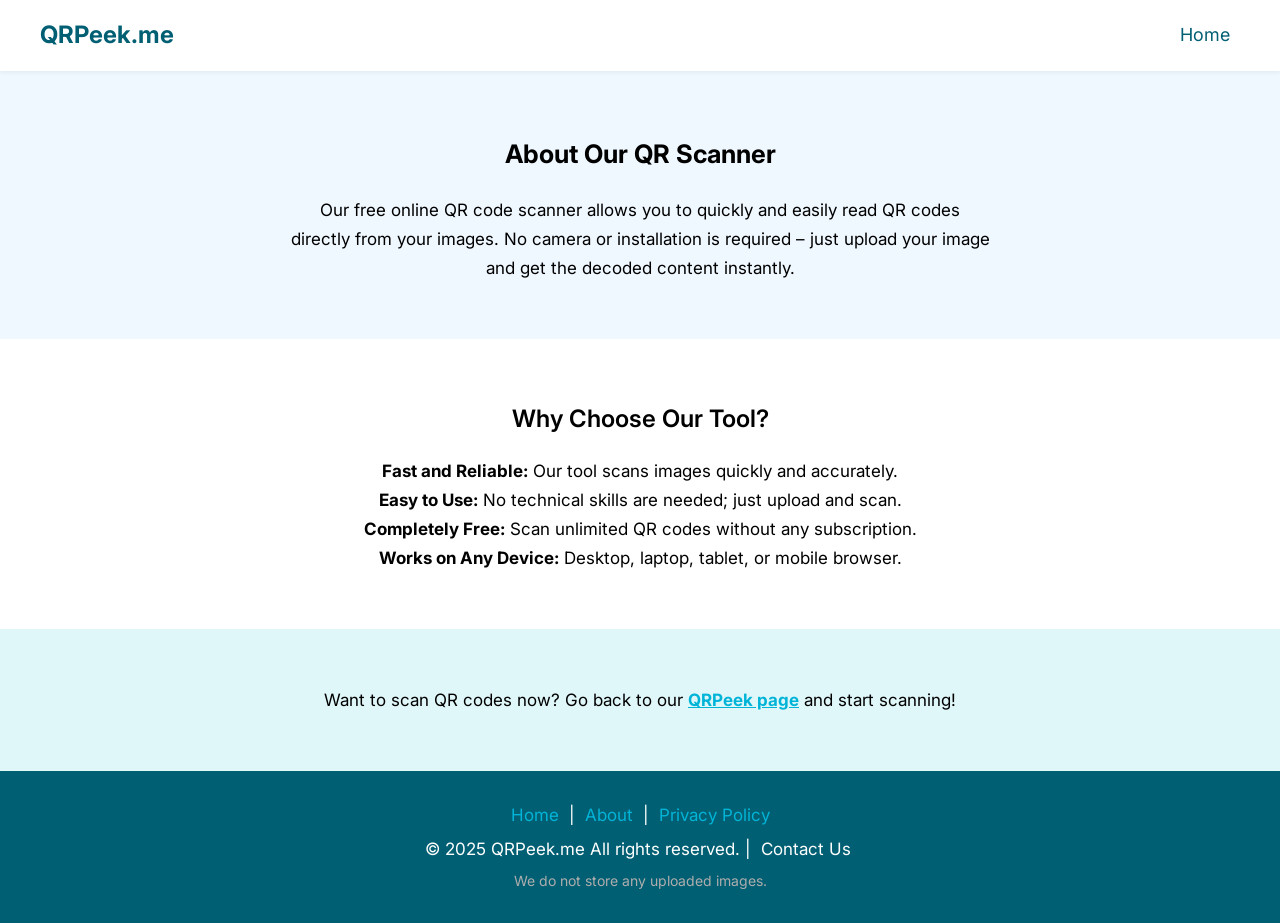
<file: static/about.html>
<!-- about.html -->
<!DOCTYPE html>
<html lang="en">
<head>
    <meta charset="UTF-8">
    <meta name="viewport" content="width=device-width, initial-scale=1.0">
    <!-- Google tag (gtag.js) -->
    <script async src="https://www.googletagmanager.com/gtag/js?id=G-CW1ZBVGSDL"></script>
    <script>
    window.dataLayer = window.dataLayer || [];
    function gtag(){dataLayer.push(arguments);}
    gtag('js', new Date());

    gtag('config', 'G-CW1ZBVGSDL');
    </script>
    <title>About QRPeek.me - Free Online QR Code Reader</title>
    <meta name="description" content="Learn about our free online QR scanner. Quickly read and decode any QR code from images using our fast, easy-to-use tool.">

    <link rel="stylesheet" href="styles.css">
    <link rel="preconnect" href="https://fonts.googleapis.com">
    <link rel="preconnect" href="https://fonts.gstatic.com" crossorigin>
    <link href="https://fonts.googleapis.com/css2?family=Inter:wght@400;600;700&display=swap" rel="stylesheet">

</head>
<body>
    <header class="navbar">
    <div class="navbar-content">
        <div class="logo">QRPeek.me</div>

        <!-- Nav Links -->
        <nav class="nav-links" id="nav-links">
            <a href="index.html">Home</a>
            <!-- ถ้าเป็นหน้า index.html ให้เพิ่มลิงก์อื่น -->
            <!-- <a href="about.html">About</a>
            <a href="privacy.html">Privacy Policy</a> -->
        </nav>

        <!-- Hamburger Button -->
        <button class="hamburger" id="hamburger-button">
            <span class="hamburger-line"></span>
            <span class="hamburger-line"></span>
            <span class="hamburger-line"></span>
        </button>
    </div>
</header>


    <section class="section-light text-center">
        <div class="content-box">
        <h1>About Our QR Scanner</h1>
        <p>Our free online QR code scanner allows you to quickly and easily read QR codes directly from your images. No camera or installation is required – just upload your image and get the decoded content instantly.</p>
        </div>
    </section>

    <section class="section-white text-center">
        <h2>Why Choose Our Tool?</h2>
        <div class="content-box">
        <ul class="center-list">
            <li><strong>Fast and Reliable:</strong> Our tool scans images quickly and accurately.</li>
            <li><strong>Easy to Use:</strong> No technical skills are needed; just upload and scan.</li>
            <li><strong>Completely Free:</strong> Scan unlimited QR codes without any subscription.</li>
            <li><strong>Works on Any Device:</strong> Desktop, laptop, tablet, or mobile browser.</li>
        </ul>
        </div>
    </section>

    <section class="section-blue text-center">
        <div class="content-box">
        <p>
            Want to scan QR codes now? 
            Go back to our <a href="index.html" style="color: var(--primary-color); font-weight:bold;">QRPeek page</a> and start scanning!
        </p>
        </div>
    </section>
    <footer class="footer-section">
    <div class="footer-content">
        <p>
        <a href="index.html">Home</a> |
        <a href="about.html">About</a> |
        <a href="privacy.html">Privacy Policy</a>
        </p>
        <p>© 2025 QRPeek.me All rights reserved. |
            <a href="https://forms.gle/cxM42wwBqbA4f2Dv5" target="_blank" style="color:#ffffff; text-decoration:none;">
    Contact Us</a>
        </p>
        <p style="font-size: 14px; color: #aeadad;">We do not store any uploaded images.</p>
    </div>
    </footer>
    <script>
    const hamburgerButton = document.getElementById('hamburger-button');
    const navLinks = document.getElementById('nav-links');

    if (hamburgerButton && navLinks) {
        hamburgerButton.addEventListener('click', () => {
            hamburgerButton.classList.toggle('active');

            if (navLinks.style.maxHeight) {
                navLinks.style.maxHeight = null;
            } else {
                navLinks.style.maxHeight = navLinks.scrollHeight + "px";
            }
        });
    }
    </script>

</body>
</html>
</file>
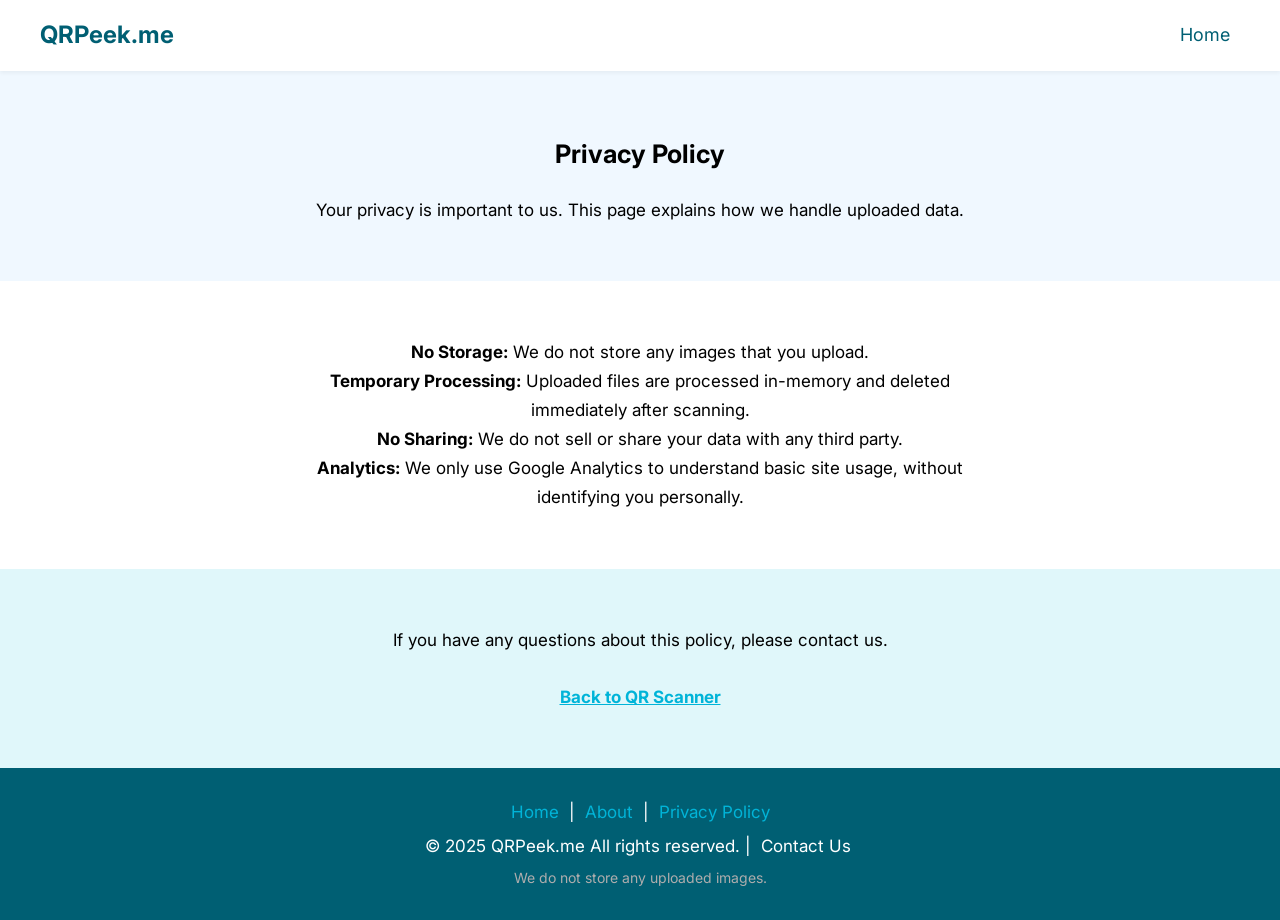
<file: static/privacy.html>
<!-- privacy.html -->
<!DOCTYPE html>
<html lang="en">
<head>
    <meta charset="UTF-8">
    <meta name="viewport" content="width=device-width, initial-scale=1.0">
    <!-- Google tag (gtag.js) -->
    <script async src="https://www.googletagmanager.com/gtag/js?id=G-CW1ZBVGSDL"></script>
    <script>
    window.dataLayer = window.dataLayer || [];
    function gtag(){dataLayer.push(arguments);}
    gtag('js', new Date());

    gtag('config', 'G-CW1ZBVGSDL');
    </script>
    <title>Privacy Policy - QRPeek.me</title>
    <meta name="description" content="Read our privacy policy to understand how we handle your data. We do not store or share your uploaded images.">

    <link rel="stylesheet" href="styles.css">
    <link rel="preconnect" href="https://fonts.googleapis.com">
    <link rel="preconnect" href="https://fonts.gstatic.com" crossorigin>
    <link href="https://fonts.googleapis.com/css2?family=Inter:wght@400;600;700&display=swap" rel="stylesheet">
</head>
<body>
    <header class="navbar">
    <div class="navbar-content">
        <div class="logo">QRPeek.me</div>

        <!-- Nav Links -->
        <nav class="nav-links" id="nav-links">
            <a href="index.html">Home</a>
            <!-- ถ้าเป็นหน้า index.html ให้เพิ่มลิงก์อื่น -->
            <!-- <a href="about.html">About</a>
            <a href="privacy.html">Privacy Policy</a> -->
        </nav>

        <!-- Hamburger Button -->
        <button class="hamburger" id="hamburger-button">
            <span class="hamburger-line"></span>
            <span class="hamburger-line"></span>
            <span class="hamburger-line"></span>
        </button>
    </div>
</header>


    <!-- Intro Section -->
    <section class="section-light text-center">
        <h1>Privacy Policy</h1>
        <div class="content-box">
        <p>Your privacy is important to us. This page explains how we handle uploaded data.</p>
        </div>
    </section>

    <!-- Policy Section -->
    <section class="section-white text-center">
        <div class="content-box">
        <ul class="center-list">
            
            <li><strong>No Storage:</strong> We do not store any images that you upload.</li>
            <li><strong>Temporary Processing:</strong> Uploaded files are processed in-memory and deleted immediately after scanning.</li>
            <li><strong>No Sharing:</strong> We do not sell or share your data with any third party.</li>
            <li><strong>Analytics:</strong> We only use Google Analytics to understand basic site usage, without identifying you personally.</li>
        </ul>
        </div>
    </section>

    <section class="section-blue text-center">
        <div class="content-box">
        <p>
            If you have any questions about this policy, please contact us.  
            <br><br>
            <a href="index.html" style="color: var(--primary-color); font-weight:bold;">Back to QR Scanner</a>
        </p>
        </div>
    </section>
    <footer class="footer-section">
    <div class="footer-content">
        <p>
        <a href="index.html">Home</a> |
        <a href="about.html">About</a> |
        <a href="privacy.html">Privacy Policy</a>
        </p>
        <p>© 2025 QRPeek.me All rights reserved. |
            <a href="https://forms.gle/cxM42wwBqbA4f2Dv5" target="_blank" style="color:#ffffff; text-decoration:none;">
    Contact Us</a>
        </p>
        <p style="font-size: 14px; color: #aeadad;">We do not store any uploaded images.</p>
    </div>
    </footer>
    <script>
    const hamburgerButton = document.getElementById('hamburger-button');
    const navLinks = document.getElementById('nav-links');

    if (hamburgerButton && navLinks) {
        hamburgerButton.addEventListener('click', () => {
            hamburgerButton.classList.toggle('active');

            if (navLinks.style.maxHeight) {
                navLinks.style.maxHeight = null;
            } else {
                navLinks.style.maxHeight = navLinks.scrollHeight + "px";
            }
        });
    }
    </script>
</body>
</html>
</file>
<file: static/styles.css>
/* =============================================== */
/* === Root Variables & Body Styles === */
/* =============================================== */
:root {
    --primary-color: #00b4d8;
    --secondary-color: #005f73;
    --bg-light: #f0f8ff;
    --bg-white: #ffffff;
    --border-color: #ade8f4;
    --text-color: #333;
}

body {
    font-family: 'Inter', sans-serif;
    background-color: var(--bg-light);
    margin: 0;
    display: flex;
    flex-direction: column;
    line-height: 1.7;
    font-size: 17px;
}

/* =============================================== */
/* === Navbar & Header Styles === */
/* =============================================== */
.navbar {
    background-color: var(--bg-white);
    padding: 15px 30px;
    box-shadow: 0 2px 4px rgba(0,0,0,0.05);
    width: 100%;
    box-sizing: border-box;
    position: sticky;
    top: 0;
    z-index: 100;
}

.navbar-content {
    display: flex;
    justify-content: space-between;
    align-items: center;
    max-width: 1200px;
    margin: 0 auto;
}

.navbar .logo {
    font-size: 24px;
    font-weight: bold;
    color: var(--secondary-color);
}

.nav-links {
    display: flex;
    align-items: center;
    gap: 15px;
}

.nav-links a {
    color: var(--secondary-color);
    text-decoration: none;
    font-size: 18px;
    padding: 5px 10px;
    border-radius: 5px;
    transition: background-color 0.3s;
}

.nav-links a:hover {
    background-color: #eaf6ff;
}

header h1 {
    color: var(--secondary-color);
    margin-top: 0;
    margin-bottom: 30px;
    font-size: 32px;
    font-weight: 700;
}

h2 { 
    font-size: 24px; 
    margin-bottom: 15px; 
    font-weight: 600; 
}

p { 
    margin-bottom: 1rem; 
}

/* =============================================== */
/* === Main Content & Scanner Section === */
/* =============================================== */
main {
    flex-grow: 1;
    display: flex;
    justify-content: center;
    align-items: center;
    padding: 40px 20px;
    box-sizing: border-box;
}

.container {
    background-color: var(--bg-white);
    padding: 40px;
    border-radius: 15px;
    box-shadow: 0 8px 16px rgba(0, 0, 0, 0.1);
    text-align: center;
    max-width: 500px;
    width: 100%;
    box-sizing: border-box;
}

.upload-section .btn {
    background-color: var(--primary-color);
    color: white;
    padding: 15px 25px;
    border: none;
    border-radius: 8px;
    font-size: 16px;
    cursor: pointer;
    margin: 8px;
    transition: background-color 0.3s;
}

.upload-section .btn:hover { 
    background-color: #0077b6; 
}

.image-preview {
    margin-top: 30px;
    min-height: 150px;
    border: 2px dashed var(--border-color);
    border-radius: 10px;
    display: flex;
    justify-content: center;
    align-items: center;
    padding: 10px;
    position: relative;
}

#preview {
    max-width: 100%;
    max-height: 250px;
    display: none;
}

.result-section { 
    margin-top: 20px; 
}

.result-section h2 { 
    color: var(--secondary-color); 
}

.scan-status {
    font-weight: 300;
    text-align: center;
    margin-top: 0.5rem;
    margin-bottom: 0.5rem;
    min-height: 1.5em; 
    transition: color 0.3s ease-in-out;
    font-size: 12px;
}

.status-success {
    color: #28a745; 
}

.status-error {
    color: #dc3545;
}

/* =============================================== */
/* === CORRECTED QR Code Result Display Styles === */
/* =============================================== */

/* The main container box. It's the box that's visible when empty. */
.decoded-content-box {
    background-color: #f8f9fa; /* Light grey background for the whole area */
    border: 1px solid #e9ecef;
    border-radius: 8px;
    padding: 15px; /* Padding around the results */
    min-height: 100px; /* This makes the box visible when empty */
    margin-top: 10px;
    display: flex;
    flex-direction: column;
    gap: 12px; /* Space between each result row */
}

/* A single result row: contains the text box and the icon */
.result-row {
    display: flex;
    align-items: center;
    gap: 8px; /* Space between the text box and the icon */
}

/* The actual "text box" with its own style */
.decoded-text {
    flex-grow: 1;
    background-color: var(--bg-white); /* White background to stand out */
    border: 1px solid #e0e0e0;
    border-radius: 6px;
    padding: 10px 15px;
    word-break: break-all;
    text-align: left;
    font-size: 1rem;
    color: var(--text-color);
}

a.decoded-text {
    color: var(--primary-color);
    font-weight: 600;
    text-decoration: none;
}

a.decoded-text:hover {
    text-decoration: underline;
}

/* The copy button, styled as an icon */
.copy-button {
    flex-shrink: 0;
    background: none;
    border: none;
    cursor: pointer;
    padding: 6px;
    display: flex;
    align-items: center;
    justify-content: center;
    border-radius: 50%;
    transition: background-color 0.2s ease-in-out;
}

.copy-button:hover {
    background-color: #e9e9e9;
}

/* ในไฟล์ styles.css */

.copy-button svg {
    width: 22px;
    height: 22px;
    /* [เปลี่ยน] ไม่เติมสีทึบ แต่ให้เป็นสีของเส้นขอบแทน */
    fill: none;
    stroke: var(--text-color);
}

.copy-button:disabled svg {
    fill: var(--text-color);
    stroke: none;
}

/* ================================================= */
/* === NEW: Tooltip for Copy Button === */
/* ================================================= */

/* 1. ตั้งค่าให้ตัวปุ่มเป็นจุดอ้างอิงสำหรับตำแหน่งของ Tooltip */
.copy-button {
    position: relative; /* สำคัญมาก! */
}

/* 2. สร้างและออกแบบ Tooltip ด้วย pseudo-element ::after */
.copy-button::after {
    content: 'Copy'; /* ข้อความที่จะแสดงใน Tooltip */
    position: absolute;
    bottom: calc(100% + 5px); /* ตำแหน่ง: อยู่เหนือปุ่ม 5px */
    left: 50%; /* จัดให้อยู่กึ่งกลางแนวนอนของปุ่ม */
    transform: translateX(-50%); /* เทคนิคจัดกลางให้สมบูรณ์ */
    
    background-color: var(--text-color); /* สีพื้นหลัง (เทาเข้ม) */
    color: white; /* สีข้อความ */
    padding: 4px 8px; /* ระยะห่างภายใน */
    border-radius: 4px;
    font-size: 12px;
    white-space: nowrap; /* ป้องกันไม่ให้ข้อความขึ้นบรรทัดใหม่ */
    
    /* ซ่อน Tooltip ไว้เป็นค่าเริ่มต้น */
    opacity: 0;
    visibility: hidden;
    transition: opacity 0.2s ease-in-out, visibility 0.2s ease-in-out;
    z-index: 10; /* ทำให้ Tooltip อยู่เหนือองค์ประกอบอื่น */
}

/* 3. ทำให้ Tooltip แสดงขึ้นมาเมื่อผู้ใช้ hover ที่ปุ่ม */
.copy-button:hover::after {
    opacity: 1;
    visibility: visible;
}

/* 4. [สำคัญ] ซ่อน Tooltip เมื่อปุ่มถูกกดไปแล้ว (disabled) */
.copy-button:disabled::after {
    display: none;
}


/* =============================================== */
/* === How To Guide Section === */
/* =============================================== */
.how-to-section {
    background-color: var(--bg-white);
    padding: 60px 20px;
    box-shadow: 0 -4px 8px -2px rgba(0,0,0,0.05);
}

.how-to-container {
    max-width: 800px;
    margin: 0 auto;
}

.how-to-container h2 {
    text-align: center;
    color: var(--secondary-color);
    margin-top: 0;
    margin-bottom: 40px;
    font-size: 28px;
}

.how-to-steps {
    list-style-type: none;
    padding: 0;
    margin: 0;
}

.step {
    display: flex;
    align-items: flex-start;
    margin-bottom: 30px;
}

.step-icon {
    flex-shrink: 0;
    width: 50px;
    height: 50px;
    background-color: var(--primary-color);
    color: white;
    border-radius: 50%;
    display: flex;
    justify-content: center;
    align-items: center;
    font-size: 24px;
    font-weight: bold;
    margin-right: 20px;
}

.step-text h3 {
    margin: 0 0 5px 0;
    color: var(--secondary-color);
    font-size: 20px;
}

.step-text p {
    margin: 0;
    color: var(--text-color);
    line-height: 1.6;
}

.how-to-footer {
    text-align: center;
    margin-top: 40px;
    font-style: italic;
    color: var(--secondary-color);
}

/* =============================================== */
/* === Footer Section === */
/* =============================================== */
.footer-section {
    background-color: var(--secondary-color);
    color: white;
    padding: 25px 20px;
    text-align: center;
}

.footer-section a {
    color: var(--primary-color);
    text-decoration: none;
    margin: 0 5px;
}

.footer-section a:hover {
    text-decoration: underline;
}

.footer-content p {
    margin: 5px 0;
}

/* =============================================== */
/* === Utility & Section Backgrounds === */
/* =============================================== */
.content-box { max-width: 700px; margin: 0 auto; }
.text-center { text-align: center; }
.section-light { background-color: var(--bg-light); padding: 40px 20px; }
.section-white { background-color: var(--bg-white); padding: 40px 20px; }
.section-blue { background-color: #e0f7fa; padding: 40px 20px; }

/* =============================================== */
/* === Responsive & Hamburger Menu === */
/* =============================================== */
.hamburger {
    display: none;
    flex-direction: column;
    justify-content: space-around;
    width: 30px;
    height: 24px;
    background: transparent;
    border: none;
    cursor: pointer;
    padding: 0;
    z-index: 10;
}

.hamburger-line {
    width: 30px;
    height: 3px;
    background-color: var(--secondary-color);
    border-radius: 3px;
    transition: all 0.3s linear;
}

@media (max-width: 768px) {
    .nav-links {
        display: block;
        position: absolute;
        top: 60px; /* Adjust based on your navbar height */
        left: 0;
        width: 100%;
        background-color: var(--bg-white);
        box-shadow: 0 4px 8px rgba(0,0,0,0.1);
        max-height: 0;
        overflow: hidden;
        transition: max-height 0.3s ease-out;
    }

    .nav-links a {
        text-align: center;
        padding: 15px;
        width: 100%;
        box-sizing: border-box;
        display: block;
        border-top: 1px solid #eaf6ff;
    }

    .nav-links a:first-child {
        border-top: none;
    }

    .hamburger {
        display: flex;
    }

    .hamburger.active .hamburger-line:nth-child(1) {
        transform: rotate(45deg) translate(7px, 7px);
    }

    .hamburger.active .hamburger-line:nth-child(2) {
        opacity: 0;
    }

    .hamburger.active .hamburger-line:nth-child(3) {
        transform: rotate(-45deg) translate(7px, -7px);
    }
}

.center-list {
  list-style-type: none;   /* เอา bullet ออก */
  padding-left: 0;         /* ลบช่องว่างด้านซ้าย */
  text-align: center;      /* ถ้าต้องการให้อยู่ตรงกลาง */
}
</file>
